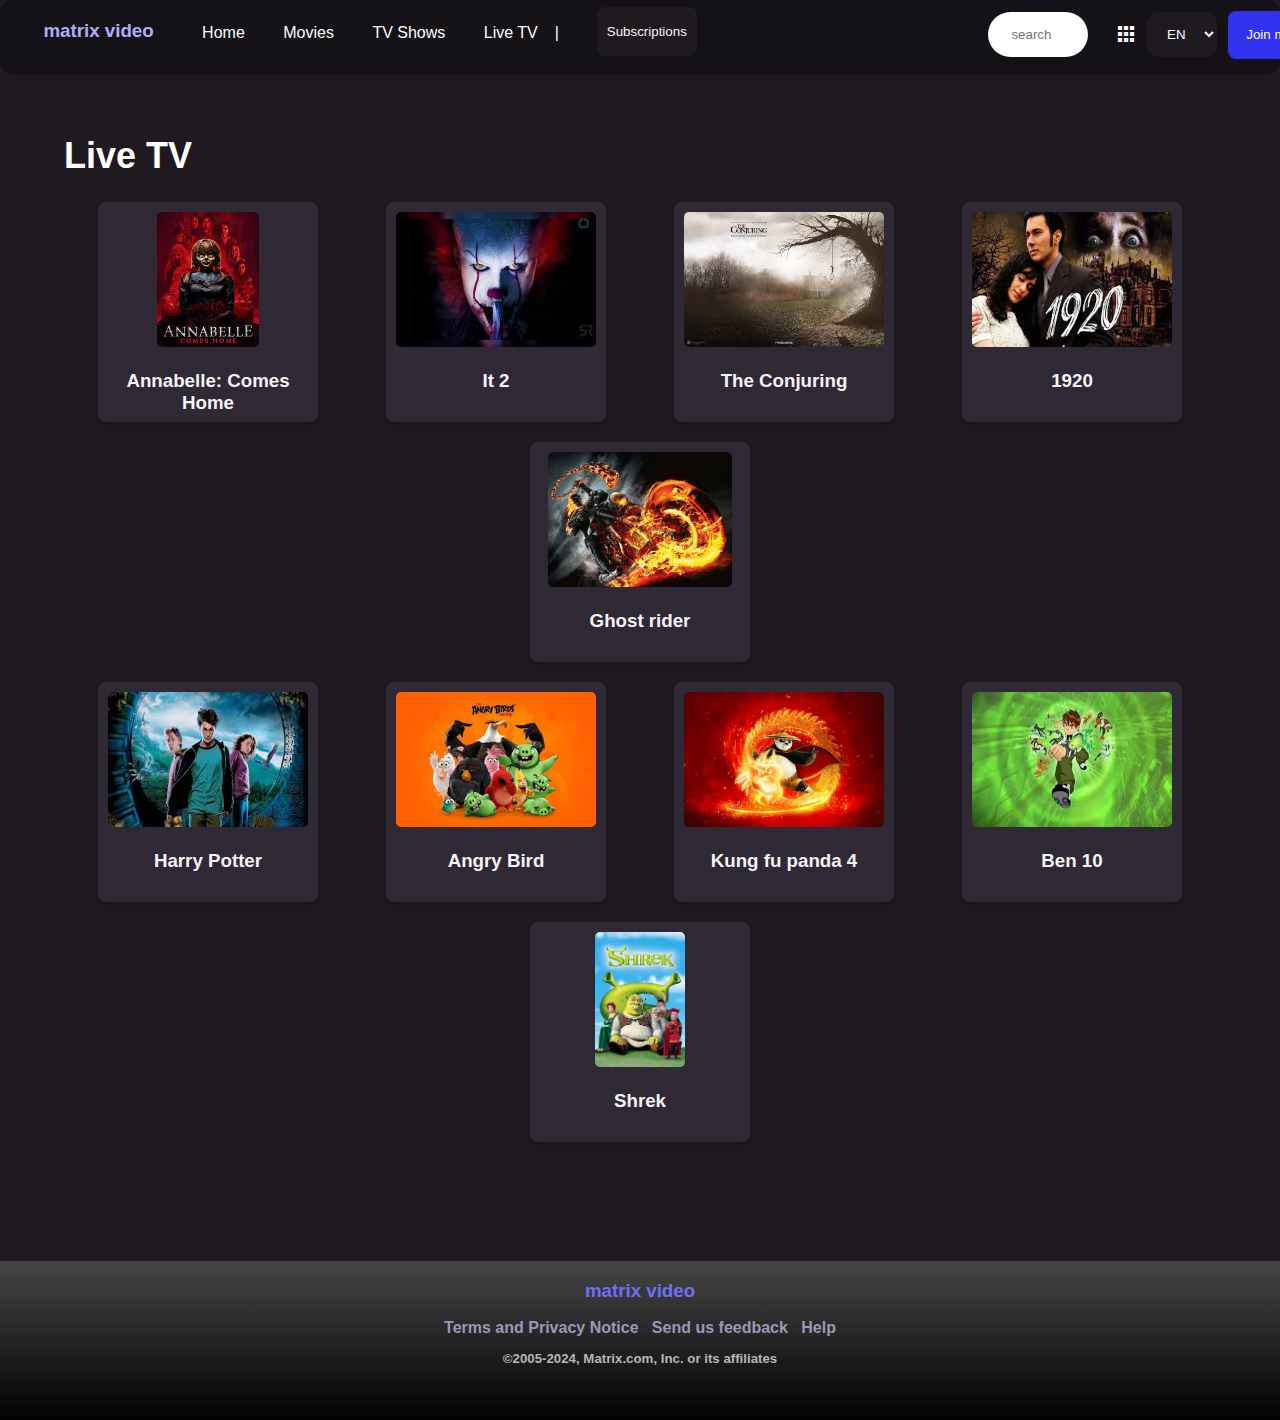
<file: livetv.html>
<!DOCTYPE html>
<html lang="en">
<head>
    <meta charset="UTF-8">
    <meta name="viewport" content="width=device-width, initial-scale=1.0">
    <title>livetv</title>
    <link rel="stylesheet" href="index1.css">
    <link href="https://fonts.googleapis.com/icon?family=Material+Icons" rel="stylesheet">
</head>
<body>
    <header style="background-color: #141216;
    border-radius: 14px;">
        <div class="container">
            <h3 class="g1">matrix video</h3>
            <nav>
                <ul>
                   <li><a href="index.html">Home</a></li>
                    <li><a href="movies.html">Movies</a></li>
                   <li><a href="tvshows.html">TV Shows</a></li>
                  <li><a href="livetv.html">Live TV</a></li>|
                </ul>
            </nav>
                <i id="apps" class="material-icons">apps</i>
                <a href="signup.html " style="text-decoration: none;
                 color:#2c2929 ;"><button class="join">Join matrix</button></a>
            <input class="search" type="search" placeholder="search" >
            <select class="lan" name="dropdown">
                <option value="English">EN </option>
                <option value="English">English</option>
                <option value="hindi">Hindi</option>
                <option value="tamil">Tamil</option>
                <option value="spanish">Spanish</option>
                <option value="french">French</option>
                <option value="arabi">Arabi</option>
                <option value="marathi">Marathi</option>
                <option value="more">More..</option>
            </select>
            <a href="rentnow.html" style="text-decoration: none;
                 color:#2c2929 ;">
        <button class="subs">Subscriptions</button></a>
        </div>
    </header>
</section>    
<section class="content">
    <div class="container">
       <div class="scroll-box">

       <h1 class="watch">Live TV</h1>
       <div class="grid">
           <div class="card">
               <img src="annabelle.jpg" alt="Inter">
               <h3><b>Annabelle: Comes Home</b></h3>
           </div>
           <div class="card">
               <img src="it2.jpg" alt="Movie 2">
               <h3><b> It 2</b></h3>

           </div>
           <div class="card">
               <img src="the conjuring.jpg" alt="Movie 3">
               <h3><b>The Conjuring</b></h3>
           </div>
           <div class="card">
               <img src="1920a.jpg" alt="Movie 4">
               <h3><b>1920</b></h3>
           </div>
           <div class="card">
               <img src="ghost rider.jpg" alt="Movie 1">
               <h3><b>Ghost rider</b></h3>
           </div>
           
       </div>
       </div>
   </div>
   <div class="container">
    <div class="scroll-box">
    <div class="grid">
        <div class="card">
            <img src="harry potter.jpg" alt="Inter">
            <h3><b>Harry Potter</b></h3>
        </div>
        <div class="card">
            <img src="angry bird.jpg" alt="Movie 2">
            <h3><b>Angry Bird</b></h3>
        </div>
        <div class="card">
            <img src="kung fu panda 4.jpg" alt="Movie 3">
            <h3><b>Kung fu panda 4 </b></h3>
        </div>
        <div class="card">
            <img src="ben 10.jpg" alt="Movie 4">
            <h3><b>Ben 10</b></h3>

        </div>
        <div class="card">
            <img src="shrek.jpg" alt="Movie 1">
            <h3><b>Shrek</b></h3>
        </div>
    </div>
 </div>
</section>
<footer>
    <div class="container">
        <h3 style="position: relative; bottom: 10px;
            color: rgb(111, 111, 250);">matrix video</h3>
        <h4 style="position: relative; bottom: 14px;
            color: rgb(153, 153, 187);">Terms and Privacy Notice &nbsp; Send us feedback &nbsp; Help</h4>
        <h5 style="position: relative; bottom: 22px;
            color: rgb(184, 181, 181);">&copy2005-2024, Matrix.com, Inc. or its affiliates</h5>
    </div>
</footer>
</body>
</html>
</file>
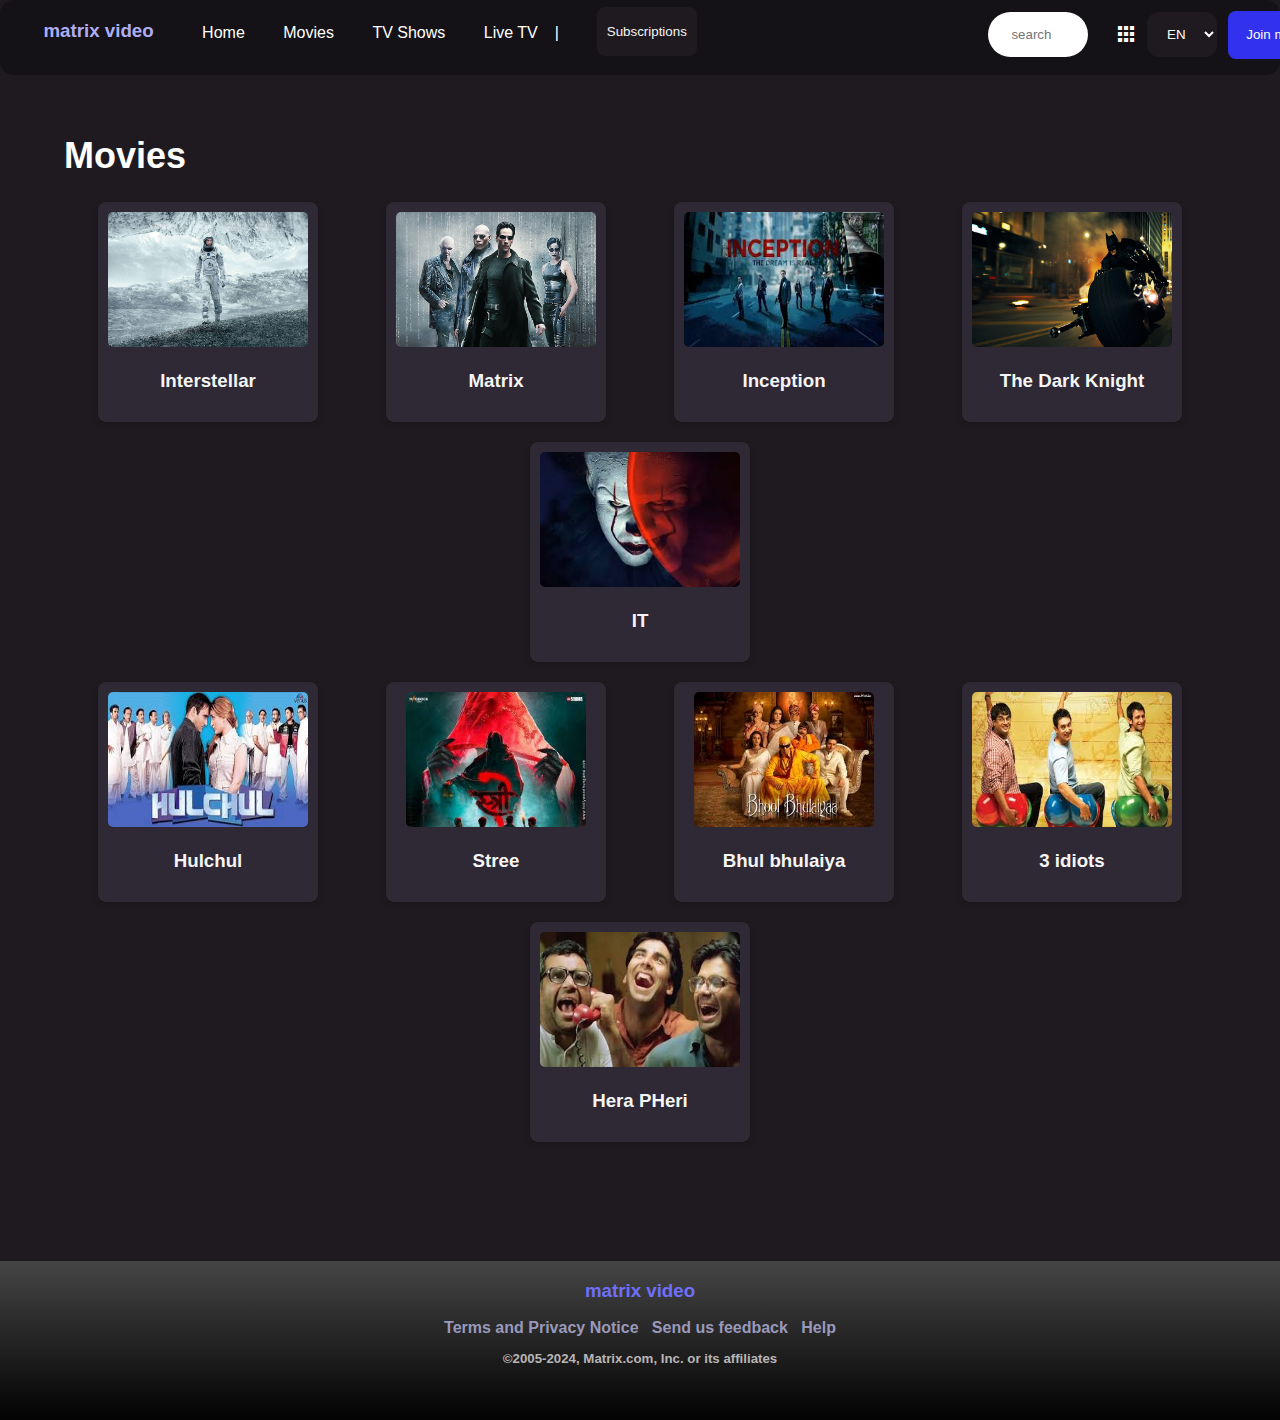
<file: movies.html>
<!DOCTYPE html>
<html lang="en">
<head>
    <meta charset="UTF-8">
    <meta name="viewport" content="width=device-width, initial-scale=1.0">
    <title>movies</title>
    <link rel="stylesheet" href="index1.css">
    <link href="https://fonts.googleapis.com/icon?family=Material+Icons" rel="stylesheet">
</head>
<body>
    <header style="background-color: #141216;
    border-radius: 14px;">
        <div class="container">
            <h3 class="g1">matrix video</h3>
            <nav>
                <ul>
                   <li><a href="index.html">Home</a></li>
                    <li><a href="movies.html">Movies</a></li>
                   <li><a href="tvshows.html">TV Shows</a></li>
                  <li><a href="livetv.html">Live TV</a></li>|
                </ul>
            </nav>
                <i id="apps" class="material-icons">apps</i>
                <a href="signup.html " style="text-decoration: none;
                 color:#2c2929 ;"><button class="join">Join matrix</button></a>
            <input class="search" type="search" placeholder="search" >
            <select class="lan" name="dropdown">
                <option value="English">EN </option>
                <option value="English">English</option>
                <option value="hindi">Hindi</option>
                <option value="tamil">Tamil</option>
                <option value="spanish">Spanish</option>
                <option value="french">French</option>
                <option value="arabi">Arabi</option>
                <option value="marathi">Marathi</option>
                <option value="more">More..</option>
            </select>
            <a href="rentnow.html" style="text-decoration: none;
                 color:#2c2929 ;">
        <button class="subs">Subscriptions</button></a>
        </div>
    </header>
</section>    
<section class="content">
    <div class="container">
        <div class="scroll-box">

        <h1 class="watch">Movies</h1>
        <div class="grid">
            <div class="card">
                <img src="inter.jpg" alt="Inter">
                <h3><b>Interstellar</b></h3>
            </div>
            <div class="card">
                <img src="matix1.jpg" alt="Movie 2">
                <h3><b>Matrix</b></h3>
            </div>
            <div class="card">
                <img src="inception.jpg" alt="Movie 3">
                <h3><b>Inception</b></h3>
            </div>
            <div class="card">
                <img src="dark knight.jpg" alt="Movie 4">
                <h3><b>The Dark Knight</b></h3>
            </div>
            <div class="card">
                <img src="IT.jpg" alt="Movie 1">
                <h3><b>IT</b></h3>
            </div>
            
        </div>
        </div>
    </div>
    
    <div class="container">
        <div class="scroll-box">
        <div class="grid">
            <div class="card">
                <img src="hulchul.jpg" alt="Inter">
                <h3><b>Hulchul</b></h3>
            </div>
            <div class="card">
                <img src="stree.jpg" alt="Movie 2">
                <h3><b>Stree</b></h3>
            </div>
            <div class="card">
                <img src="bhul.jpg" alt="Movie 3">
                <h3><b>Bhul bhulaiya</b></h3>
            </div>
            <div class="card">
                <img src="3idiot.jpg" alt="Movie 4">
                <h3><b>3 idiots</b></h3>
            </div>
            <div class="card">
                <img src="hera pheri.jpg" alt="Movie 1">
                <h3><b>Hera PHeri</b></h3>
            </div>
        </div>
     </div>

</section>

<footer>
    <div class="container">
        <h3 style="position: relative; bottom: 10px;
            color: rgb(111, 111, 250);">matrix video</h3>
        <h4 style="position: relative; bottom: 14px;
            color: rgb(153, 153, 187);">Terms and Privacy Notice &nbsp; Send us feedback &nbsp; Help</h4>
        <h5 style="position: relative; bottom: 22px;
            color: rgb(184, 181, 181);">&copy2005-2024, Matrix.com, Inc. or its affiliates</h5>
    </div>
</footer>
</body>
</html>
</file>
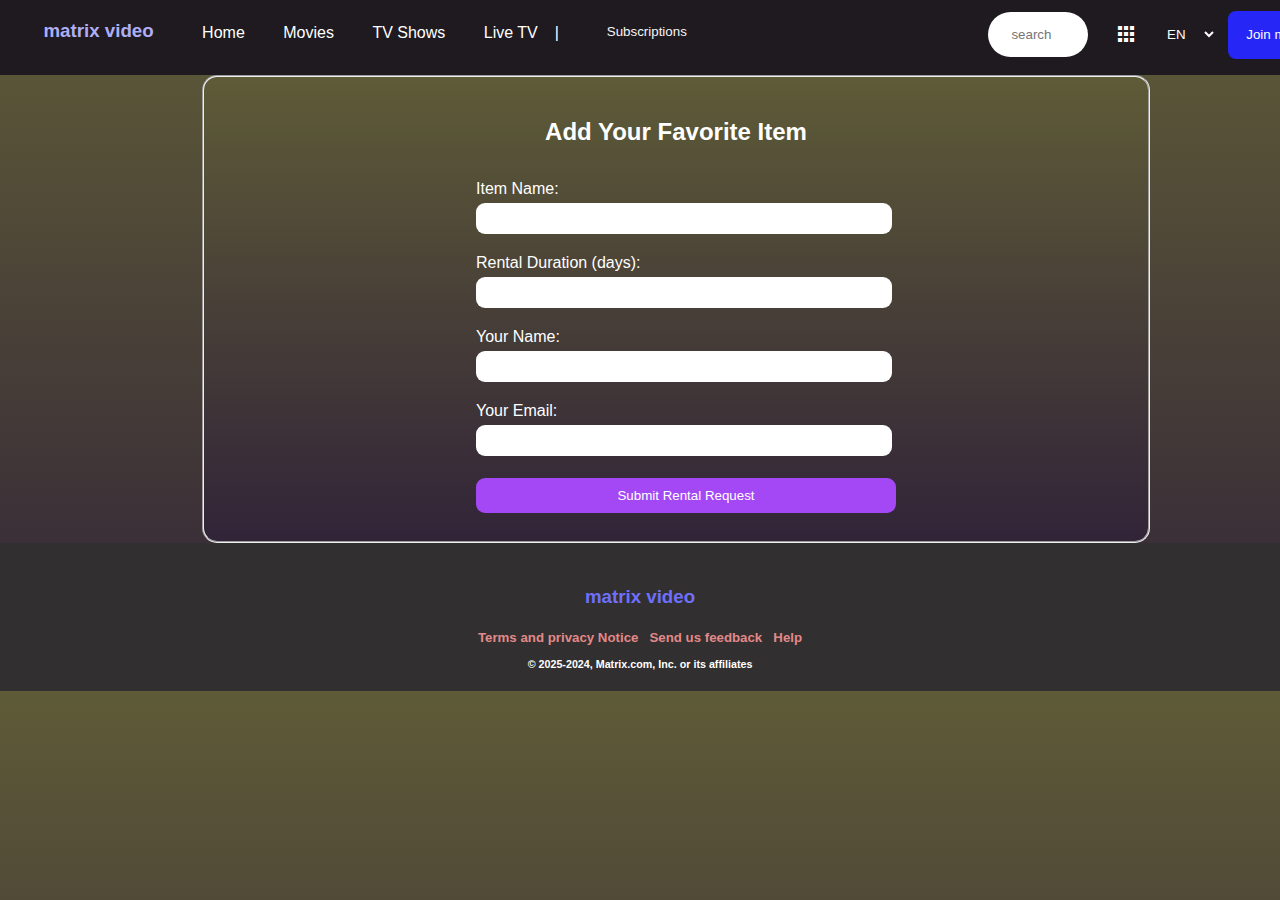
<file: rentnow.html>
<!DOCTYPE html>
<html lang="en">
<head>
    <meta charset="UTF-8">
    <meta name="viewport" content="width=device-width, initial-scale=1.0">
    <title>Rent Now/subs/join</title>
    <link rel="stylesheet" href="rentnow.css">
    <link href="https://fonts.googleapis.com/icon?family=Material+Icons" rel="stylesheet">
</head>
<body>
    <header>
        <div class="container">
            <h3 class="g1">matrix video</h3>
            <nav>
                <ul>
                   <li><a href="index.html">Home</a></li>
                    <li><a href="movies.html">Movies</a></li>
                   <li><a href="tvshows.html">TV Shows</a></li>
                  <li><a href="livetv.html">Live TV</a></li>|
                </ul>
            </nav>
                <i id="apps" class="material-icons">apps</i>
                <a href="signup.html " style="text-decoration: none;
                 color:#2c2929 ;"><button class="join">Join matrix</button></a>
            <input class="search" type="search" placeholder="search" >
            <select class="lan" name="dropdown">
                <option value="English">EN </option>
                <option value="English">English</option>
                <option value="hindi">Hindi</option>
                <option value="tamil">Tamil</option>
                <option value="spanish">Spanish</option>
                <option value="french">French</option>
                <option value="arabi">Arabi</option>
                <option value="marathi">Marathi</option>
                <option value="more">More..</option>
            </select>
            <a href="rentnow.html" style="text-decoration: none;
            color:#2c2929 ;">
   <button class="subs">Subscriptions</button></a>
        </div>
    </header>
    <fieldset>
    <main>
        <h2>Add Your Favorite Item</h2>
        <form id="rent-form">
            <label for="item-name">Item Name:</label>
            <input class="ca" type="text" id="item-name" name="item-name" required>

            <label for="rental-duration">Rental Duration (days):</label>
            <input class="ca" type="number" id="rental-duration" name="rental-duration" required>

            <label for="customer-name">Your Name:</label>
            <input class="ca" type="text" id="customer-name" name="customer-name" required>

            <label for="customer-email">Your Email:</label>
            <input class="ca" type="email" id="customer-email" name="customer-email" required>

            <button class="ca1" type="submit">Submit Rental Request</button>
        </form>
    </main>
    </fieldset>
    <footer>
        <h3>matrix video</h3>
        <h5 class="wert">Terms and privacy Notice &nbsp; Send us feedback  &nbsp; Help</h5>
        <h6 class="fa">&copy; 2025-2024, Matrix.com, Inc. or its affiliates</h6>
    </footer>
</body>
</html>
</file>
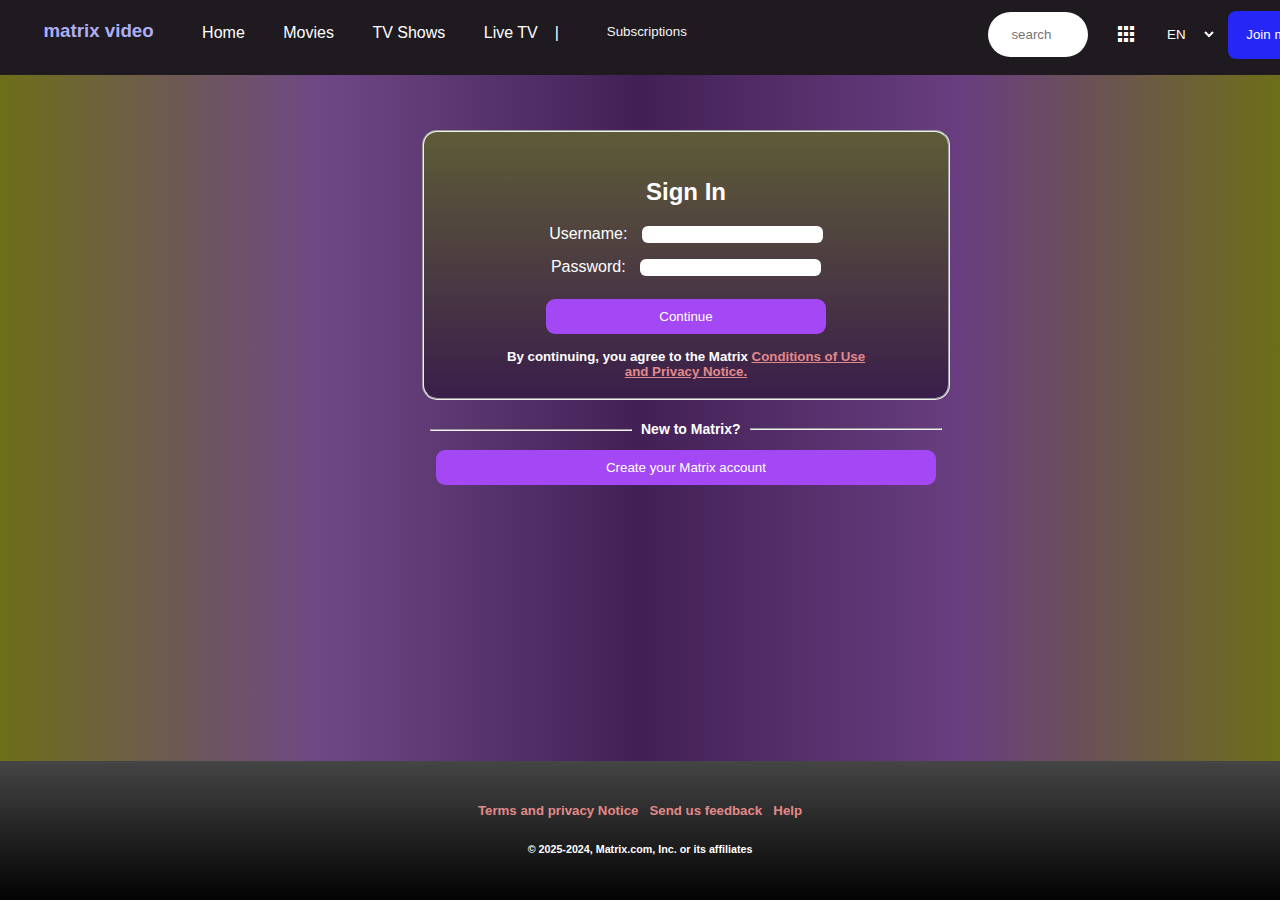
<file: signup.html>
<!DOCTYPE html>
<html lang="en">
<head>
    <meta charset="UTF-8">
    <meta name="viewport" content="width=device-width, initial-scale=1.0">
    <title>Sign In Page</title>
    <link rel="stylesheet" href="signup.css">
    <link href="https://fonts.googleapis.com/icon?family=Material+Icons" rel="stylesheet">
</head>
<body style="font-family: Arial, sans-serif; margin: 0; padding: 0;">

    <header>
        <div class="container">
            <h3 class="g1">matrix video</h3>
            <nav>
                <ul>
                   <li><a href="index.html">Home</a></li>
                    <li><a href="movies.html">Movies</a></li>
                   <li><a href="tvshows.html">TV Shows</a></li>
                  <li><a href="livetv.html">Live TV</a></li>|
                </ul>
            </nav>
                <i id="apps" class="material-icons">apps</i>
                <a href="signup.html " style="text-decoration: none;
                 color:#2c2929 ;"><button class="join">Join matrix</button></a>
            <input class="search" type="search" placeholder="search" >
            <select class="lan" name="dropdown">
                <option value="English">EN </option>
                <option value="English">English</option>
                <option value="hindi">Hindi</option>
                <option value="tamil">Tamil</option>
                <option value="spanish">Spanish</option>
                <option value="french">French</option>
                <option value="arabi">Arabi</option>
                <option value="marathi">Marathi</option>
                <option value="more">More..</option>
            </select>
            <a href="rentnow.html" style="text-decoration: none;
            color:#2c2929 ;">
   <button class="subs">Subscriptions</button></a>
        </div>
    </header>
    <fieldset class="field">
    <main style="padding: 20px; text-align: center;">
        <h2>Sign In</h2>
        <form action="/login" method="POST">
            <div style="margin-bottom: 15px; color: white;">
                <label for="username">Username:</label>
                <input type="text" id="username" name="username" required style="margin-left: 10px; border-radius: 6px;border: white;">
            </div>
            <div style="margin-bottom: 15px; color: white;">
                <label for="password">Password:</label>
                <input type="password" id="password" name="password" required style="margin-left: 10px; border-radius: 6px;border: white;">
            </div>
            <button class="bu" type="submit" >Continue</button>
            <h5>By continuing, you agree to the Matrix <a href="#" class="cv">Conditions of Use<br> and Privacy Notice.</a></h5>
        </form>
    </main>
    <hr class="hr1"><h4>New to Matrix?</h4><hr class="hr2">
    <button class="but">Create your Matrix account</button>

    </fieldset>
    <footer  >
        <h5 class="wert">Terms and privacy Notice &nbsp; Send us feedback  &nbsp; Help</h5>
        <h6>&copy; 2025-2024, Matrix.com, Inc. or its affiliates</h6>
    </footer>
</body>
</html>
</file>
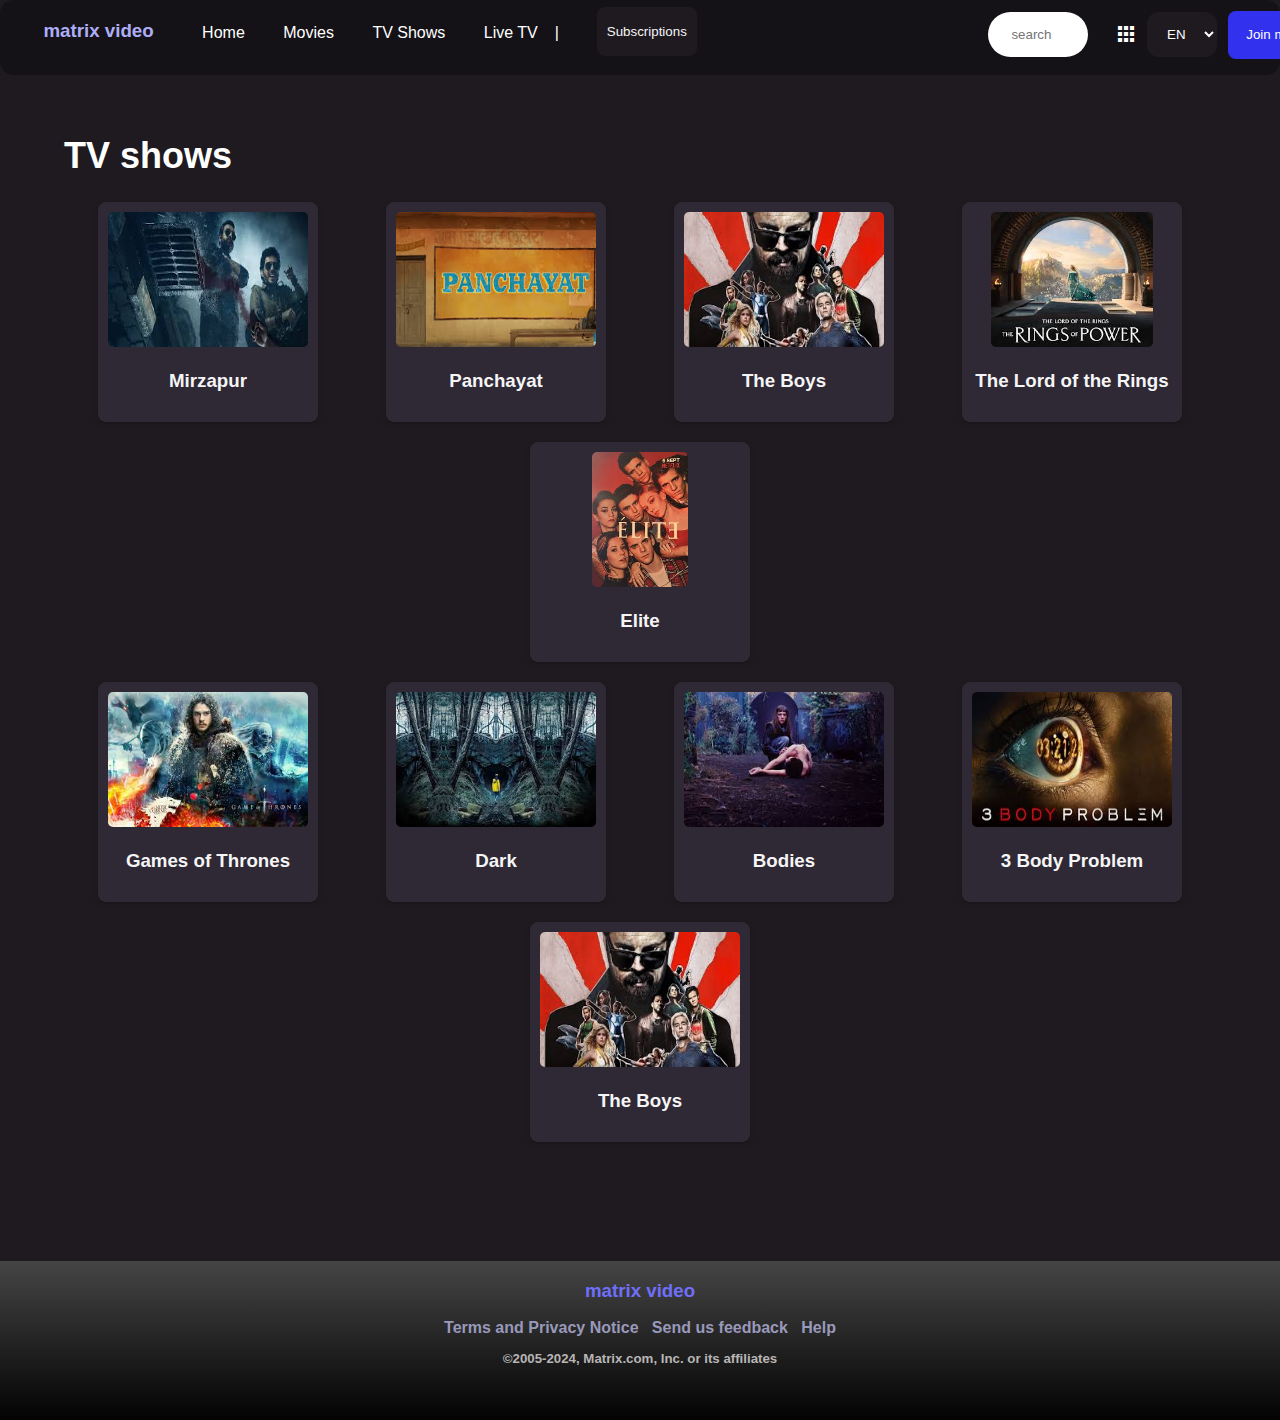
<file: tvshows.html>
<!DOCTYPE html>
<html lang="en">
<head>
    <meta charset="UTF-8">
    <meta name="viewport" content="width=device-width, initial-scale=1.0">
    <title>TV Shows</title>
    <link rel="stylesheet" href="index1.css">
    <link href="https://fonts.googleapis.com/icon?family=Material+Icons" rel="stylesheet">
</head>
<body>
    <header style="background-color: #141216;
    border-radius: 14px;">
        <div class="container">
            <h3 class="g1">matrix video</h3>
            <nav>
                <ul>
                   <li><a href="index.html">Home</a></li>
                    <li><a href="movies.html">Movies</a></li>
                   <li><a href="tvshows.html">TV Shows</a></li>
                  <li><a href="livetv.html">Live TV</a></li>|
                </ul>
            </nav>
                <i id="apps" class="material-icons">apps</i>
                <a href="signup.html " style="text-decoration: none;
                 color:#2c2929 ;"><button class="join">Join matrix</button></a>
            <input class="search" type="search" placeholder="search" >
            <select class="lan" name="dropdown">
                <option value="English">EN </option>
                <option value="English">English</option>
                <option value="hindi">Hindi</option>
                <option value="tamil">Tamil</option>
                <option value="spanish">Spanish</option>
                <option value="french">French</option>
                <option value="arabi">Arabi</option>
                <option value="marathi">Marathi</option>
                <option value="more">More..</option>
            </select>
            <a href="rentnow.html" style="text-decoration: none;
                 color:#2c2929 ;">
        <button class="subs">Subscriptions</button></a>
        </div>
    </header>
</section>    
<section class="content" >

    <div class="container">
        <div class="scroll-box">

        <h1 class="watch">TV shows</h1>
        <div class="grid">
            <div class="card">
                <img src="mirzapur.jpg" alt="Inter">
                <h3><b>Mirzapur</b></h3>
            </div>
            <div class="card">
                <img src="panchayat.jpg" alt="Movie 2">
                <h3><b>Panchayat</b></h3>
            </div>
            <div class="card">
                <img src="The Boys.jpg" alt="Movie 3">
                <h3><b>The Boys</b></h3>
            </div>
            <div class="card">
                <img src="the lord of the rings.jpg" alt="Movie 4">
                <h3><b>The Lord of the Rings</b></h3>
            </div>
            <div class="card">
                <img src="elite.jpg" alt="Movie 1">
                <h3><b>Elite</b></h3>
            </div>
            
        </div>
        </div>
    </div>
    
    <div class="container">
        <div class="scroll-box">
        <div class="grid">
            <div class="card">
                <img src="games of thrones.jpg" alt="Inter">
                <h3><b>Games of Thrones</b></h3>
            </div>
            <div class="card">
                <img src="dark.jpg" alt="Movie 2">
                <h3><b>Dark</b></h3>
            </div>
            <div class="card">
                <img src="Bodies.jpg" alt="Movie 3">
                <h3><b>Bodies</b></h3>
            </div>
            <div class="card">
                <img src="3 body problem.jpg" alt="Movie 4">
                <h3><b>3 Body Problem</b></h3>

            </div>
            <div class="card">
                <img src="The Boys.jpg" alt="Movie 1">
                <h3><b>The Boys</b></h3>
            </div>
        </div>
     </div>
</section>
<footer>
    <div class="container">
        <h3 style="position: relative; bottom: 10px;
            color: rgb(111, 111, 250);">matrix video</h3>
        <h4 style="position: relative; bottom: 14px;
            color: rgb(153, 153, 187);">Terms and Privacy Notice &nbsp; Send us feedback &nbsp; Help</h4>
        <h5 style="position: relative; bottom: 22px;
            color: rgb(184, 181, 181);">&copy2005-2024, Matrix.com, Inc. or its affiliates</h5>
    </div>
</footer>
</body>
</html>
</file>
<file: index1.css>
body {
    font-family: Arial, sans-serif;
    margin: 0;
    padding: 0;
    background-color: #1e1a20;
}


.container {
    width: 90%;
    margin:auto;

    
}

header {
    background: #1e1a20;
    color: #fff;
    padding: 20px 0;
    height: 35px;
    
}

header h3 {
    margin: 0;
    text-align: center;
    position: relative; right: 47%;
    
    
}
h1{
    font-size: 48px;
    margin-top: 120px;
}
.g1{
    color: rgb(174, 174, 247);
}
p{
    font-size: 20px;
    padding-right:100px;
    font-style: oblique;
}
.sign{
    font-size: 21px;
    border-radius: 10px;
    width: 250px;
    height: 58px;
    border: #fff;
    margin-top:10px;
    color: #2c2929;
}
.rent{
    font-size: 21px;
    border-radius: 10px;
    width: 150px;
    height: 58px;
    border: #fff;
    margin-top:10px;
    color: #2c2929;
}
.sign:hover{
    background-color: rgb(201, 193, 193);
    color: #302e2e;
    width: 260px;
    height: 63px;
    transition-duration: 0.5s;
}
.rent:hover{
    background-color: rgb(201, 193, 193);
    color: #302e2e;
    width: 170px;
    height: 60px;
    transition-duration: 0.5s;
}
nav {
    list-style: none;
    padding: 0;
    text-align: center;
    position:   relative; bottom: 34px;
    right: 25%;

}
.material-icons{
    position: relative; left: 1050px;
    bottom: 75px;
    width: 25px;
    height: 30px;
    align-content: center;
    
}
.material-icons:hover{
    background-color: white;
    color: #0f0d0d;
    border-radius: 20%;
    width: 26px;
    height: 30px;
}

.join{
    width: 100px;
    height: 48px;
    border-radius: 8px;
    background-color:#3131ee;
    color: rgb(255, 255, 255);
    cursor: pointer;
    border:#3f3ff3 ;
    position: relative; bottom: 82px;
    left: 1135px;

}
button:hover{
    background-color: rgb(148, 148, 250);

}
.search {
    width: 100px;
    height: 45px;
    border-radius: 1000px;
    background-color: white;
    color:#141414; 
    text-align: center;
    border: #141414;
    position: relative;  bottom: 82px;
    left: 790px;
    transition: 1s;

    
}
.search:hover{
    background-color: rgb(233, 227, 227);
    color: #141414;
    width: 102px;

}
.lan{
    width: 70px;
    height: 45px;
    background-color:#1e1a20;
    color: white;
    border-radius: 12px;
    text-align: center;
    border: #141414;
    position: relative;  bottom: 82px;
    left: 845px;

}
.lan:hover{
    background-color:whitesmoke;
    color: #141414;
}
.subs{
    width: 100px;
    width: 100px;
    height: 49px;
    border-radius: 8px;
    text-align: center;
    background-color: #1e1a20;
    border: #141414;
    color:whitesmoke;
    position: relative; bottom: 85px;
    left: 220px;

}
.subs:hover{
    background-color: white;
    color:#0f0d0d
}


nav ul li {
    display: inline;
    margin: 17px;
}

nav ul li a {
    color: #fff;
    text-decoration: none;
}
nav ul li a:hover{
    background-color: whitesmoke;
    padding: 14px;
    border-radius: 9px;
    color: #0f0d0d;
    transition: 0.5s;

}

.hero {
    position: relative;
    overflow: hidden;
    height: 100vh; 
    border-radius: 15px;

}
.hero video {
    position: absolute;
    top: 50%;
    left: 50%;
    min-width: 100%;
    min-height: 100%;
    width: auto;
    height:930px;
    z-index: 1;
    transform: translate(-50%, -50%);
    object-fit: cover; 
}
.hero .container {
    position: relative;
    z-index: 2; 
    color: white; 
}
.watch{
    color: white;
    font-size: 36px;
    position: relative; bottom: 80px;
}
.watch2{
    color: white;
    font-size: 22px;
    position: relative; bottom: 80px;
}
.content {
    padding: 20px 0;
}

.grid {
    display: flex;
    justify-content: space-around;
    flex-wrap: wrap;
    position: relative; bottom: 89px;
}

.card {
    background: #2f2835;
    border-radius: 8px;
    margin: 10px;
    padding: 10px;
    width: 200px;
    text-align: center;
    box-shadow: 0 2px 5px rgba(0, 0, 0, 0.2);
    height: 200px;
    color: whitesmoke;
    
}

.card img {
    max-width: 100%;
    border-radius: 5px;
    height: 135px;

}
.card:hover{
    transform: scale(1.3);
    transition:1s;
    width: 209px;
}

footer {
    background: #3d3d3d;
    color: #fff;
    text-align: center;
    padding: 10px 0;
    background-image: linear-gradient(to bottom, #464545, #030303);
}
.re{
    text-decoration: none;
    color: #2c2929;
   
}
</file>
<file: rentnow.css>
body {
    font-family: Arial, sans-serif;
    margin: 0;
    padding: 0;
    background-color: #29242e;
    background-image: linear-gradient(to right , #513a5e, #312438);
    background-image: linear-gradient(to top, #513a5e, #312438);
    background-image: linear-gradient(to bottom, #5e5b37, #312438);
}
.container {
    width: 90%;
    margin:auto;

    
}

header {
    background: #1e1a20;
    color: #fff;
    padding: 20px 0;
    height: 35px;
    
}

header h3 {
    margin: 0;
    text-align: center;
    position: relative; right: 47%;
    
    
}
h1{
    font-size: 48px;
    margin-top: 120px;
}
p{
    font-size: 20px;
    padding-right:100px;
    font-style: oblique;
}
.sign{
    font-size: 21px;
    border-radius: 10px;
    width: 250px;
    height: 58px;
    border: #fff;
    margin-top:10px;
    color: #2c2929;
}
.rent{
    font-size: 21px;
    border-radius: 10px;
    width: 150px;
    height: 58px;
    border: #fff;
    margin-top:10px;
    color: #2c2929;
}
.sign:hover{
    background-color: rgb(201, 193, 193);
    color: #302e2e;
    width: 260px;
    height: 63px;
    transition-duration: 0.5s;
}
.rent:hover{
    background-color: rgb(201, 193, 193);
    color: #302e2e;
    width: 170px;
    height: 60px;
    transition-duration: 0.5s;
}
nav {
    list-style: none;
    padding: 0;
    text-align: center;
    position:   relative; bottom: 34px;
    right: 25%;

}
.material-icons{
    position: relative; left: 1050px;
    bottom: 75px;
    width: 25px;
    height: 30px;
    align-content: center;
    
}
.material-icons:hover{
    background-color: white;
    color: #0f0d0d;
    border-radius: 20%;
    width: 26px;
    height: 30px;
}

.join{
    width: 100px;
    height: 48px;
    border-radius: 8px;
    background-color:#2626f7;
    color: white;
    cursor: pointer;
    border:#3f3ff3 ;
    position: relative; bottom: 82px;
    left: 1135px;

}
button:hover{
    background-color: rgb(148, 148, 250);

}
.search {
    width: 100px;
    height: 45px;
    border-radius: 1000px;
    background-color: white;
    color:#141414; 
    text-align: center;
    border: #141414;
    position: relative;  bottom: 82px;
    left: 790px;
    transition: 1s;

    
}
.search:hover{
    background-color: rgb(233, 227, 227);
    color: #141414;
    width: 102px;

}
.lan{
    width: 70px;
    height: 45px;
    background-color:#1e1a20;
    color: white;
    border-radius: 12px;
    text-align: center;
    border: #141414;
    position: relative;  bottom: 82px;
    left: 845px;

}
.lan:hover{
    background-color:whitesmoke;
    color: #141414;
}
.subs{
    width: 100px;
    width: 100px;
    height: 49px;
    border-radius: 8px;
    text-align: center;
    background-color: #1e1a20;
    border: #141414;
    color:whitesmoke;
    position: relative; bottom: 85px;
    left: 220px;

}
.subs:hover{
    background-color: white;
    color:#0f0d0d
}


nav ul li {
    display: inline;
    margin: 17px;
}

nav ul li a {
    color: #fff;
    text-decoration: none;
}
nav ul li a:hover{
    background-color: whitesmoke;
    padding: 14px;
    border-radius: 9px;
    color: #0f0d0d;
    transition: 0.5s;

}
main {
    padding: 30px;
}
fieldset{
    width: 920px;
    position: relative;
    left: 200px;
    background-color:  #423a49;
    border-radius:15px;
    background-image: linear-gradient(to right , #513a5e, #312438);
    background-image: linear-gradient(to top, #513a5e, #312438);
    background-image: linear-gradient(to bottom, #5e5b37, #312438);
}

form {
    max-width: 400px;
    margin: auto;
}
h2{
    text-align: center;
    position: relative;
    bottom: 15px;
    color: white;
}
#rent-form{
    color: white;
}
.ca{
    border-radius: 9px;
    border: white;
}
.ca1{
    border-radius: 9px;
    border: white;
    width: 420px;
    position: relative;
    top: 12px;
    background-color: #a448f5;
    
}
form label {
    display: block;
    margin: 10px 0 5px;
}

form input {
    width: 100%;
    padding: 8px;
    margin-bottom: 10px;
}

button {
    background-color: #4CAF50;
    color: white;
    padding: 10px;
    border: none;
    cursor: pointer;
}

button:hover {
    background-color: rgb(148, 148, 250);
}

footer {
    background-color: #312f2f;
    color: white;
    text-align: center;
    padding: 24px 0;
    position: relative;
    bottom: 0;
    width: 100%;
    height: 100px;

}
.wert{
    color:rgb(226, 137, 137) 

}
h3{
    color: rgb(111, 111, 250)
}
.fa{
    position: relative;
    bottom:12px;
}
.g1{
    color: rgb(174, 174, 247);
}
</file>
<file: signup.css>
.container {
    width: 90%;
    margin:auto;

    
}

header {
    background: #1e1a20;
    color: #fff;
    padding: 20px 0;
    height: 35px;
    
}

header h3 {
    margin: 0;
    text-align: center;
    position: relative; right: 47%;
    
    
}
h1{
    font-size: 48px;
    margin-top: 120px;
}
p{
    font-size: 20px;
    padding-right:100px;
    font-style: oblique;
}
.sign{
    font-size: 21px;
    border-radius: 10px;
    width: 250px;
    height: 58px;
    border: #fff;
    margin-top:10px;
    color: #2c2929;
}
.rent{
    font-size: 21px;
    border-radius: 10px;
    width: 150px;
    height: 58px;
    border: #fff;
    margin-top:10px;
    color: #2c2929;
}
.sign:hover{
    background-color: rgb(201, 193, 193);
    color: #302e2e;
    width: 260px;
    height: 63px;
    transition-duration: 0.5s;
}
.rent:hover{
    background-color: rgb(201, 193, 193);
    color: #302e2e;
    width: 170px;
    height: 60px;
    transition-duration: 0.5s;
}
nav {
    list-style: none;
    padding: 0;
    text-align: center;
    position:   relative; bottom: 34px;
    right: 25%;

}
.material-icons{
    position: relative; left: 1050px;
    bottom: 75px;
    width: 25px;
    height: 30px;
    align-content: center;
    
}
.material-icons:hover{
    background-color: white;
    color: #0f0d0d;
    border-radius: 20%;
    width: 26px;
    height: 30px;
}

.join{
    width: 100px;
    height: 48px;
    border-radius: 8px;
    background-color:#2626f7;
    color: white;
    cursor: pointer;
    border:#3f3ff3 ;
    position: relative; bottom: 82px;
    left: 1135px;

}
button:hover{
    background-color: rgb(148, 148, 250);

}
.search {
    width: 100px;
    height: 45px;
    border-radius: 1000px;
    background-color: white;
    color:#141414; 
    text-align: center;
    border: #141414;
    position: relative;  bottom: 82px;
    left: 790px;
    transition: 1s;

    
}
.search:hover{
    background-color: rgb(233, 227, 227);
    color: #141414;
    width: 102px;

}
.lan{
    width: 70px;
    height: 45px;
    background-color:#1e1a20;
    color: white;
    border-radius: 12px;
    text-align: center;
    border: #141414;
    position: relative;  bottom: 82px;
    left: 845px;

}
.lan:hover{
    background-color:whitesmoke;
    color: #141414;
}
.subs{
    width: 100px;
    width: 100px;
    height: 49px;
    border-radius: 8px;
    text-align: center;
    background-color: #1e1a20;
    border: #141414;
    color:whitesmoke;
    position: relative; bottom: 85px;
    left: 220px;

}
.subs:hover{
    background-color: white;
    color:#0f0d0d
}


nav ul li {
    display: inline;
    margin: 17px;
}

nav ul li a {
    color: #fff;
    text-decoration: none;
}
nav ul li a:hover{
    background-color: whitesmoke;
    padding: 14px;
    border-radius: 9px;
    color: #0f0d0d;
    transition: 0.5s;

}
.field{
    width:500px;
    position: relative;
    left : 420px;
    top:55px;
    border-radius: 15px;
    height: 250px;
    background-image: linear-gradient(to right , #513a5e, #312438);
    background-image: linear-gradient(to top, #513a5e, #50502f);
    background-image: linear-gradient(to bottom, #5e5b37, #3a1e4b);
}

body{
    
    background-image: linear-gradient(to right , #6d6e19,#6e4885,#422055, #693e80,#6d6e19);

    
    
}

h2{
    color: white;
}
h5{
    color: white;
}
.bu{
    background-color: #a448f5; 
    color: white; 
    padding: 10px 20px; 
    border: none;
     cursor: pointer; 
     width: 280px;
     border-radius: 9px;
     position: relative;
     top: 8px;
}
.cv{
    color: rgb(226, 137, 137);
}

footer{
    background-color: #312f2f; 
    color: white; 
    text-align: center; 
    padding: 20px 0; 
    position: fixed; 
    width: 100%;
    bottom: 0;
    background-image: linear-gradient(to bottom, #464545, #030303);
}
.wert{
    color:rgb(226, 137, 137) ;

}
.g1{
    color: rgb(174, 174, 247);
}
.hr1{
    width: 200px;
    position: relative;
    right: 155px;
}
.hr2{
    width: 190px;
    position: relative;
    left: 160px;
    bottom: 56px;
}
h4{
    color: white;
    position: relative;
    font-size: 14px;
    bottom: 28px;
    left: 205px;
}
.but{
    background-color: #a448f5; 
    color: white; 
    padding: 10px 20px; 
    border: none;
     cursor: pointer; 
     width: 500px;
     border-radius: 9px;
     position: relative;
     bottom: 44px;
}
</file>
